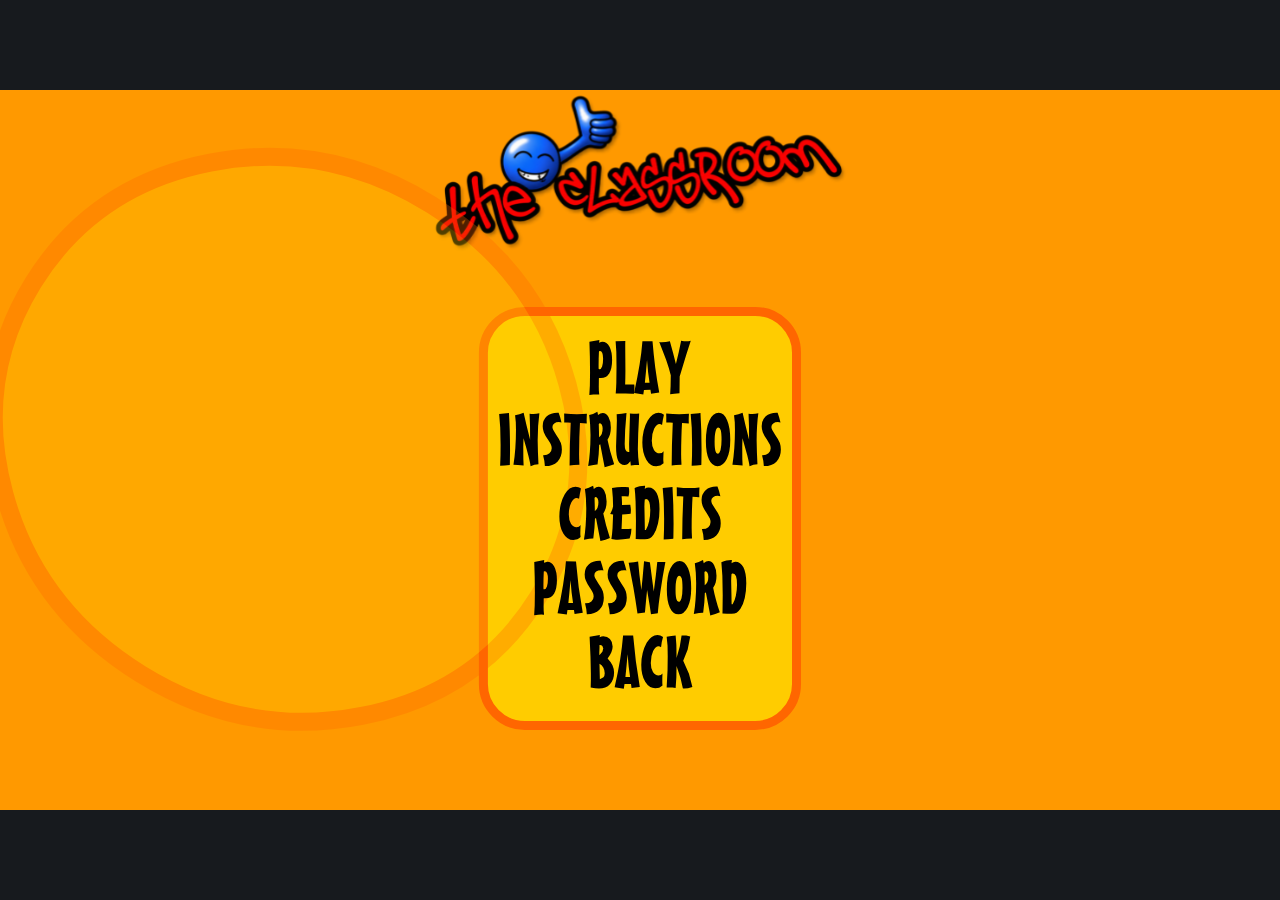
<file: index.html>
<!doctype html>
<html lang="en">
<head>
  <meta charset="utf-8">
  <meta name="viewport" content="width=device-width, initial-scale=1">
  <title>The Classroom</title>
  <link rel="stylesheet" href="style.css?v=continue-day">
  <link rel="stylesheet" href="widescreen.css?v=day10-door">
</head>
<body>
  <main class="classroom-layout">
    <div id="game-wrap">
      <svg id="stage" viewBox="0 0 300 400" role="application" aria-label="The Classroom game" tabindex="0">
        <defs>
          <filter id="detection-tint" color-interpolation-filters="sRGB">
            <feColorMatrix id="detection-color" type="matrix"/>
          </filter>
        </defs>
      </svg>
      <svg id="vertical-cheat-bar" viewBox="0 0 300 400" aria-hidden="true" hidden>
        <g transform="translate(318 243.45) scale(.60391235 .8790741)" opacity=".8">
          <path d="M2.5-153.4 8.45-153.55Q11-151.75 11-146.95V137.7Q11 142.35 8.45 144.9 5.95 147.45 2.5 146.35-.9 145.25-3.25 141.3-5.65 137.4-5.6 132.95V-137.9Q-5.6-142.45-3.3-146.9-.9-151.45 2.5-153.4Z" fill="#66cc00" fill-opacity=".302"/>
          <path id="vertical-cheat-fill" d="M2.5-144.2Q5.95-146.2 8.45-144.4 11-142.6 11-138V138Q11 142.55 8.45 145 5.95 147.45 2.5 146.4-.9 145.35-3.25 141.5-5.65 137.7-5.6 133.45V-129.2Q-5.6-133.6-3.3-137.95-.9-142.35 2.5-144.2Z" fill="#f00" transform="translate(0 142.35) scale(1 .029815674)"/>
        </g>
      </svg>
      <svg id="classroom-notifiers" viewBox="0 0 300 400" aria-hidden="true" hidden></svg>
      <svg id="note-pencil" viewBox="0 0 300 400" aria-hidden="true" hidden></svg>
      <section id="loading"><p>Loading the original classroom…</p></section>
      <span id="classic-resume-note" role="tooltip"></span>
      <section id="paused" hidden>Paused · click the game to resume</section>
      <section id="password-list" aria-labelledby="password-list-heading" hidden>
        <h2 id="password-list-heading">Passwords</h2>
        <ol></ol>
        <form>
          <input type="hidden" name="password">
          <button type="submit" aria-label="Submit password">Submit</button>
        </form>
      </section>
      <button id="pause-game" type="button" hidden>Pause</button>
      <button id="sound" type="button" aria-pressed="false">Sound: on</button>
      <button id="fullscreen" type="button" hidden>Fullscreen</button>
      <p class="game-status" id="status" aria-live="polite">Original game by Luksy.</p>
      <label class="game-status" id="detection-status" hidden>Detection
        <progress id="detection-meter" value="0"></progress>
      </label>
    </div>
  </main>
  <script type="module" src="src/main.js?v=day10-door"></script>
  <script type="module" src="src/widescreen.js?v=shared-fullscreen"></script>
</body>
</html>
</file>
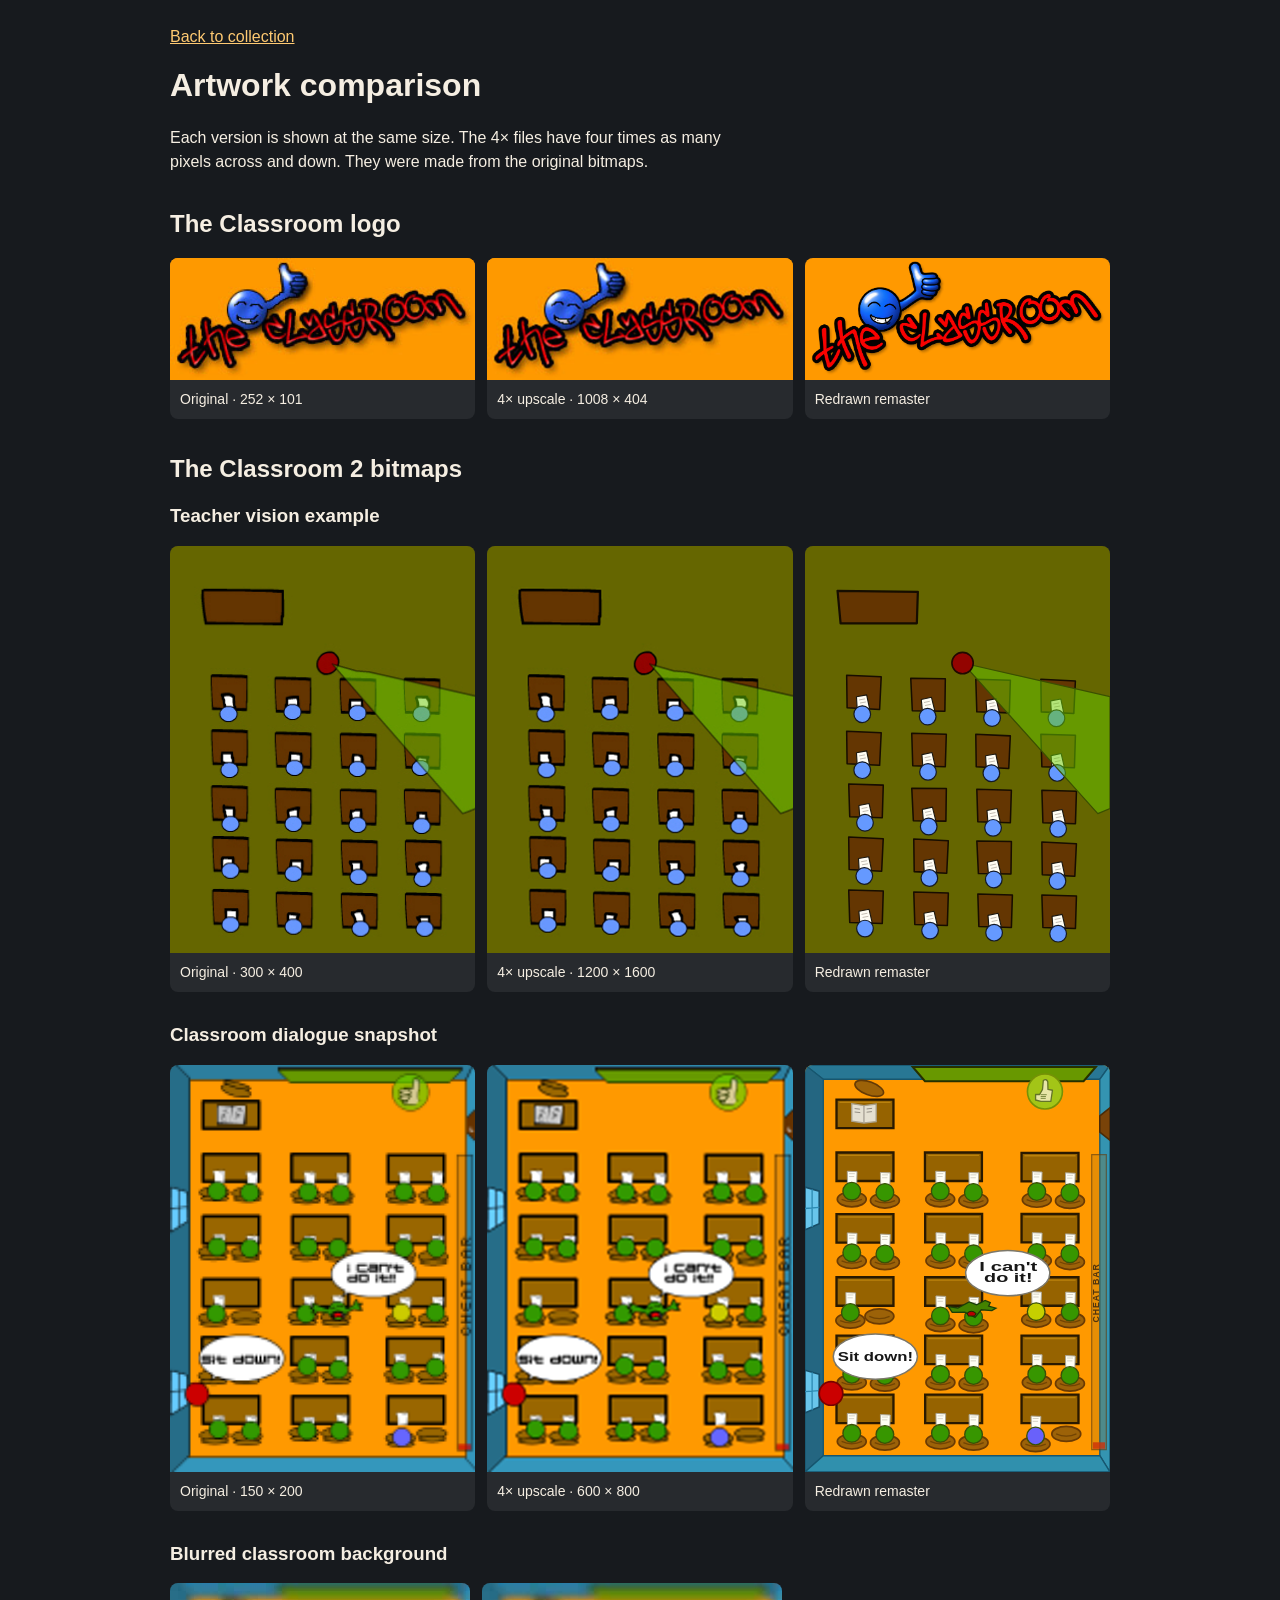
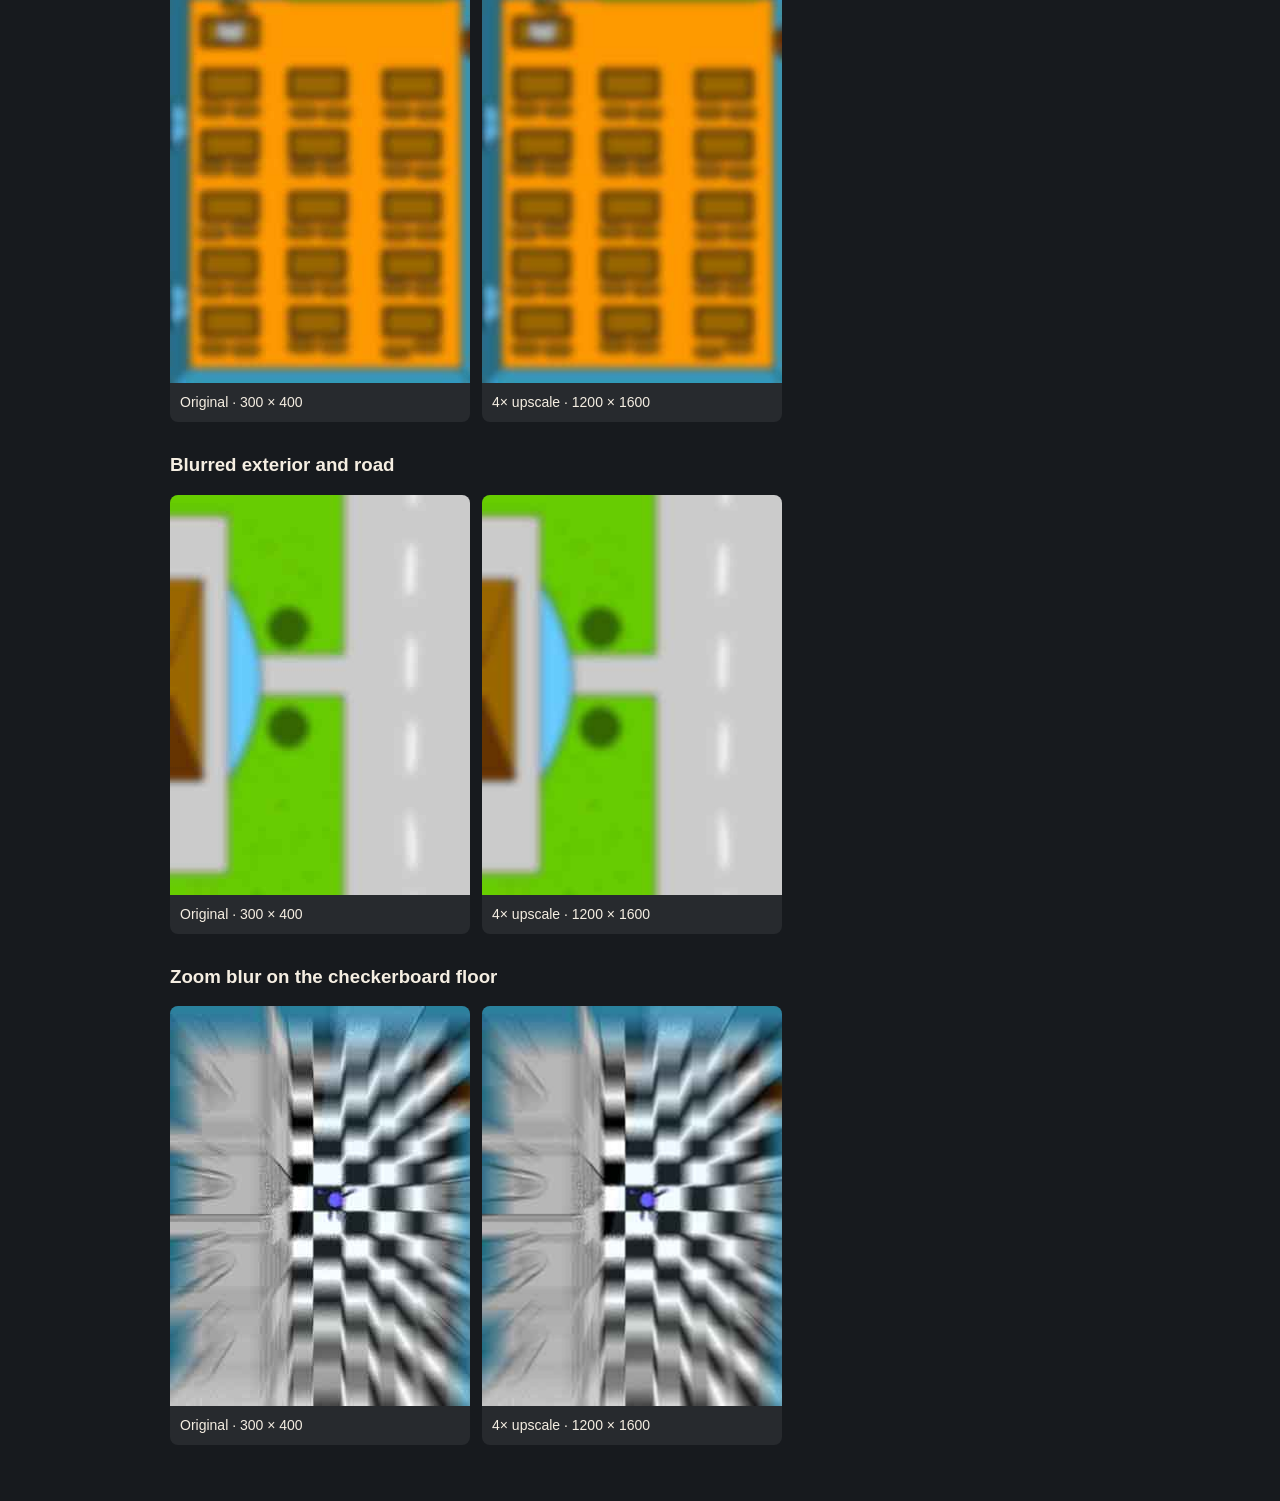
<file: artwork.html>
<!doctype html>
<html lang="en">
<head>
  <meta charset="utf-8">
  <meta name="viewport" content="width=device-width, initial-scale=1">
  <title>The Classroom artwork comparison</title>
  <link rel="stylesheet" href="artwork.css">
</head>
<body>
<main>
  <a href="collection.html">Back to collection</a>
  <h1>Artwork comparison</h1>
  <p>Each version is shown at the same size. The 4× files have four times as many pixels across and down. They were made from the original bitmaps.</p>
  <section>
    <h2>The Classroom logo</h2>
    <div class="art-pair art-logo">
      <figure><img src="assets/remaster/classic-original-1.png" alt=""><figcaption>Original · 252 × 101</figcaption></figure>
      <figure><img src="assets/remaster/classic-1.png" alt=""><figcaption>4× upscale · 1008 × 404</figcaption></figure>
      <figure><img src="assets/remaster/classroom-logo-redrawn.png" alt=""><figcaption>Redrawn remaster</figcaption></figure>
    </div>
  </section>
  <h2>The Classroom 2 bitmaps</h2>
  <section><h3 id="teacher-vision">Teacher vision example</h3><div class="art-pair art-vision"><figure><img src="assets/remaster/sequel-original-1.png" alt=""><figcaption>Original · 300 × 400</figcaption></figure><figure><img src="assets/remaster/sequel-1.png" alt=""><figcaption>4× upscale · 1200 × 1600</figcaption></figure><figure><img src="assets/remaster/teacher-vision-redrawn.svg" alt=""><figcaption>Redrawn remaster</figcaption></figure></div></section>
<section><h3 id="dialogue-snapshot">Classroom dialogue snapshot</h3><div class="art-pair art-vision"><figure><img src="assets/remaster/sequel-original-2.png" alt=""><figcaption>Original · 150 × 200</figcaption></figure><figure><img src="assets/remaster/sequel-2.png" alt=""><figcaption>4× upscale · 600 × 800</figcaption></figure><figure><img src="assets/remaster/dialogue-snapshot-redrawn.svg" alt="Top-down classroom scene with two speech bubbles"><figcaption>Redrawn remaster</figcaption></figure></div></section>
<section><h3>Blurred classroom background</h3><div class="art-pair"><figure><img src="assets/remaster/sequel-original-3.png" alt=""><figcaption>Original · 300 × 400</figcaption></figure><figure><img src="assets/remaster/sequel-3.png" alt=""><figcaption>4× upscale · 1200 × 1600</figcaption></figure></div></section>
<section><h3>Blurred exterior and road</h3><div class="art-pair"><figure><img src="assets/remaster/sequel-original-4.png" alt=""><figcaption>Original · 300 × 400</figcaption></figure><figure><img src="assets/remaster/sequel-4.png" alt=""><figcaption>4× upscale · 1200 × 1600</figcaption></figure></div></section>
<section><h3>Zoom blur on the checkerboard floor</h3><div class="art-pair"><figure><img src="assets/remaster/sequel-original-5.png" alt=""><figcaption>Original · 300 × 400</figcaption></figure><figure><img src="assets/remaster/sequel-5.png" alt=""><figcaption>4× upscale · 1200 × 1600</figcaption></figure></div></section>
</main>
</body>
</html>
</file>
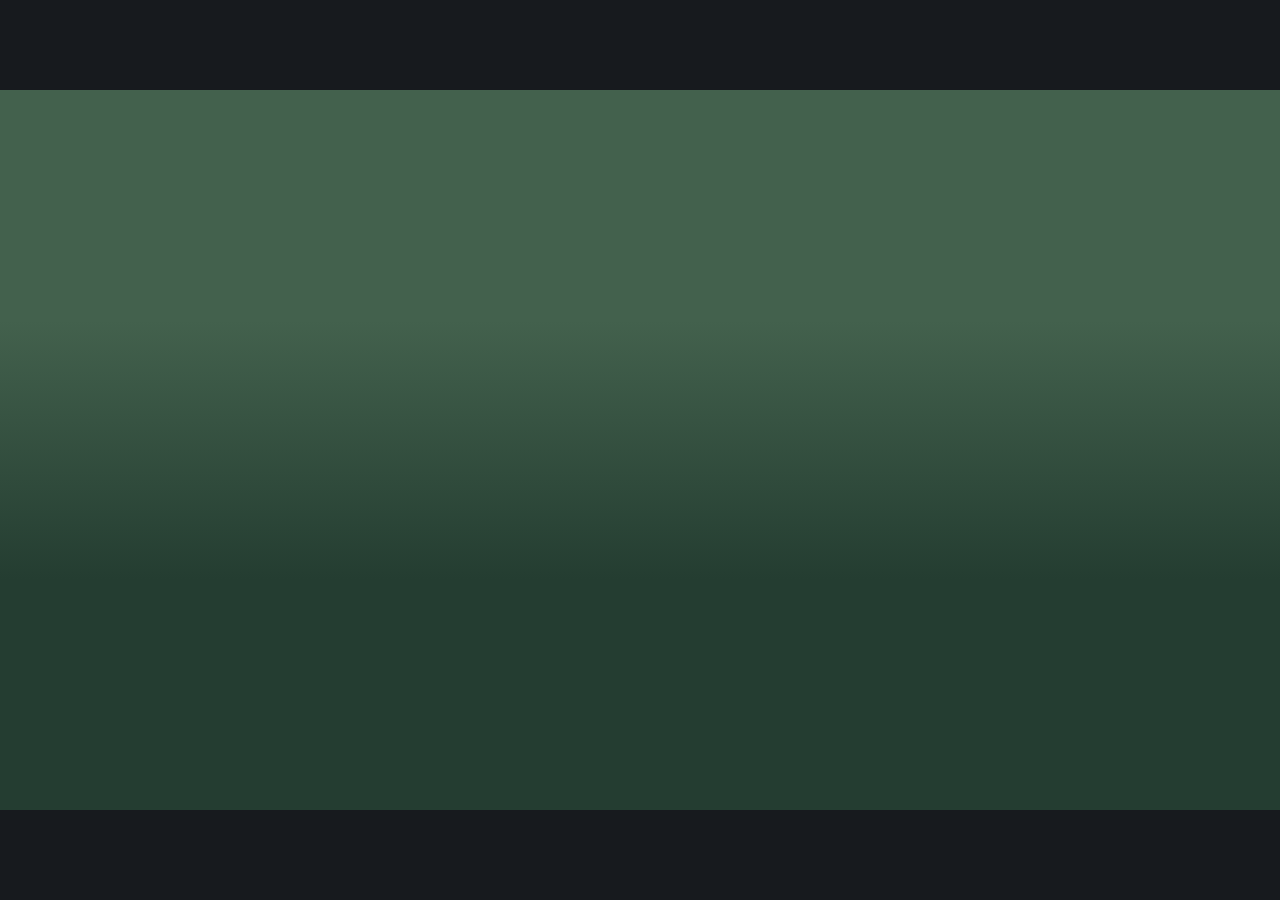
<file: classroom-2.html>
<!doctype html>
<html lang="en">
<head>
  <meta charset="utf-8">
  <meta name="viewport" content="width=device-width, initial-scale=1">
  <title>The Classroom 2</title>
  <link rel="stylesheet" href="style.css?v=password-select">
  <link rel="stylesheet" href="collection.css">
  <link rel="stylesheet" href="widescreen.css?v=controller-highlight">
  <link rel="stylesheet" href="sequel-title.css?v=sequel-fades">
  <script type="module" src="src/sequel.js?v=next-focus"></script>
</head>
<body class="sequel-page">
  <main class="classroom-layout">
    <div id="game-wrap">
      <svg id="stage" viewBox="0 0 300 400" role="application" aria-label="The Classroom 2 game" tabindex="0"></svg>
      <section id="sequel-title" class="sequel-title" aria-label="The Classroom 2 title menu" hidden>
        <svg class="sequel-title-logo" viewBox="0 0 280 106" role="img" aria-label="The Classroom 2">
          <image href="assets/classroom-2/logo-peace-sign.png" x="0" y="4" width="247" height="99"/>
          <path d="M235 44 Q249 26 262 28 Q275 30 272 41 Q270 52 247 67 L231 81 Q249 76 270 76"
                fill="none" stroke="#0d0807" stroke-width="16" stroke-linecap="round" stroke-linejoin="round"/>
          <path d="M235 44 Q249 26 262 28 Q275 30 272 41 Q270 52 247 67 L231 81 Q249 76 270 76"
                fill="none" stroke="#fa1210" stroke-width="5" stroke-linecap="round" stroke-linejoin="round"/>
        </svg>
        <div class="sequel-title-options">
          <button type="button" data-route="116" aria-label="Play"><svg aria-hidden="true"><use href="assets/classroom-2/title-labels.svg#play"/></svg></button>
          <button type="button" data-resume-menu aria-label="Continue" aria-describedby="resume-classroom" hidden><svg aria-hidden="true"><use href="assets/classroom-2/title-labels.svg#continue"/></svg><span id="resume-classroom" class="resume-act" role="tooltip"></span></button>
          <button type="button" data-route="120" aria-label="Instructions"><svg aria-hidden="true"><use href="assets/classroom-2/title-labels.svg#instructions"/></svg></button>
          <button type="button" data-route="124" aria-label="Special features"><svg aria-hidden="true"><use href="assets/classroom-2/title-labels.svg#features"/></svg></button>
          <button type="button" data-route="132" aria-label="Credits"><svg aria-hidden="true"><use href="assets/classroom-2/title-labels.svg#credits"/></svg></button>
          <button type="button" data-route="136" aria-label="Passwords"><svg aria-hidden="true"><use href="assets/classroom-2/title-labels.svg#password"/></svg></button>
          <button type="button" data-route="collection-back" aria-label="Back"><svg aria-hidden="true"><use href="assets/classroom-2/title-labels.svg#back"/></svg></button>
        </div>
      </section>
      <section id="password-list" aria-labelledby="sequel-password-heading" hidden>
        <h2 id="sequel-password-heading">Passwords</h2>
        <ol></ol>
        <form>
          <input type="hidden" name="password">
          <button type="submit">Submit</button>
        </form>
      </section>
      <button id="pause-game" type="button" hidden>Pause</button>
      <button id="fullscreen" type="button" hidden>Fullscreen</button>
      <p class="game-status" id="sequel-status" role="status">Loading The Classroom 2…</p>
    </div>
    <button id="send-melanie" type="button" aria-keyshortcuts="Space Enter" hidden>Send in Melanie <span><kbd>Space</kbd> / <kbd>Enter</kbd> / <kbd>Xbox A</kbd></span></button>
  </main>
  <script type="module" src="src/widescreen.js?v=shared-fullscreen"></script>
</body>
</html>
</file>
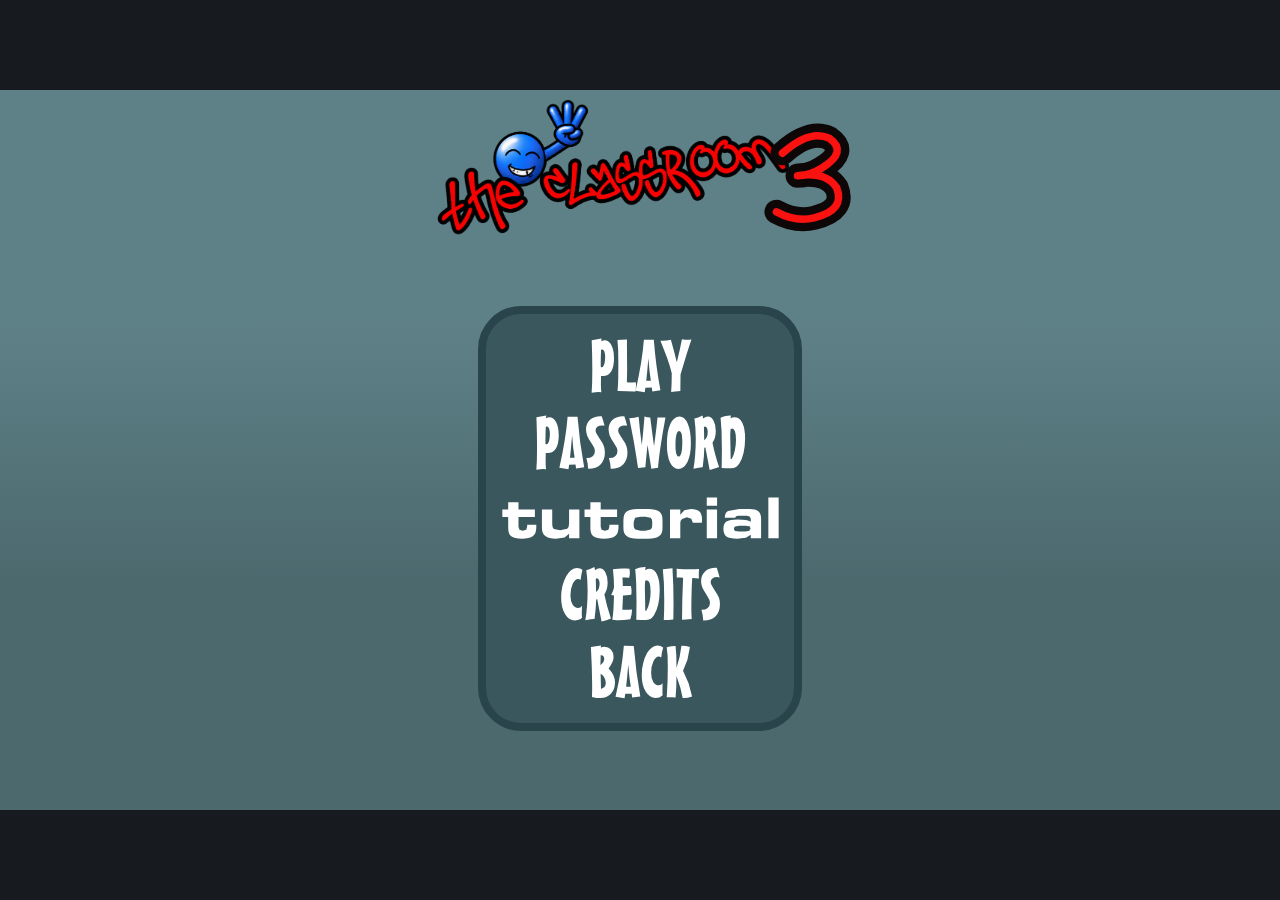
<file: classroom-3.html>
<!doctype html>
<html lang="en">
<head>
  <meta charset="utf-8">
  <meta name="viewport" content="width=device-width, initial-scale=1">
  <title>The Classroom 3</title>
  <link rel="stylesheet" href="style.css?v=password-select">
  <link rel="stylesheet" href="collection.css">
  <link rel="stylesheet" href="widescreen.css?v=controller-highlight">
  <link rel="stylesheet" href="sequel-title.css?v=unified-fades">
  <script type="module" src="src/classroom-3.js?v=unified-fades"></script>
</head>
<body class="classroom-three">
  <main class="classroom-layout">
    <div id="game-wrap">
      <svg id="stage" viewBox="0 0 300 400" role="application" aria-label="The Classroom 3 game" tabindex="0"></svg>
      <section id="third-title" class="sequel-title" aria-label="The Classroom 3 title menu" hidden>
        <svg class="sequel-title-logo" viewBox="0 0 280 106" role="img" aria-label="The Classroom 3">
          <image href="assets/classroom-3/logo-three-fingers.png" x="0" y="4" width="247" height="99"/>
          <path d="M235 42 Q253 26 266 32 Q279 41 261 52 Q253 57 245 57 Q264 54 271 65 Q277 80 256 85 Q244 88 231 81"
                fill="none" stroke="#0d0807" stroke-width="16" stroke-linecap="round" stroke-linejoin="round"/>
          <path d="M235 42 Q253 26 266 32 Q279 41 261 52 Q253 57 245 57 Q264 54 271 65 Q277 80 256 85 Q244 88 231 81"
                fill="none" stroke="#fa1210" stroke-width="5" stroke-linecap="round" stroke-linejoin="round"/>
        </svg>
        <div id="third-play-options" class="sequel-title-options" style="--menu-rows: 5">
          <button type="button" data-action="newGame_button" aria-label="New Game"><svg aria-hidden="true"><use href="assets/classroom-2/title-labels.svg#play"/></svg></button>
          <button type="button" data-resume-menu aria-label="Continue" aria-describedby="resume-act-2" hidden><svg aria-hidden="true"><use href="assets/classroom-2/title-labels.svg#continue"/></svg><span id="resume-act-2" class="resume-act" role="tooltip"></span></button>
          <button type="button" data-action="password_button" aria-label="Passwords"><svg aria-hidden="true"><use href="assets/classroom-2/title-labels.svg#password"/></svg></button>
          <button type="button" data-action="tutorial_button" aria-label="Tutorial"><svg aria-hidden="true"><use href="assets/classroom-2/title-labels.svg#tutorial"/></svg></button>
          <button type="button" data-action="creditsButton" aria-label="Credits"><svg aria-hidden="true"><use href="assets/classroom-2/title-labels.svg#credits"/></svg></button>
          <button type="button" data-action="collectionBack" aria-label="Back"><svg aria-hidden="true"><use href="assets/classroom-2/title-labels.svg#back"/></svg></button>
        </div>
      </section>
      <section id="password-list" aria-labelledby="password-heading" hidden>
        <h2 id="password-heading">Passwords</h2>
        <ol></ol>
        <form>
          <input type="hidden" name="password">
          <button type="submit">Go</button>
        </form>
        <button type="button" id="close-passwords">Back</button>
      </section>
      <button id="pause-game" type="button" hidden>Pause</button>
      <button id="fullscreen" type="button" hidden>Fullscreen</button>
      <p class="game-status" id="third-status" role="status">Loading The Classroom 3…</p>
    </div>
  </main>
  <script type="module" src="src/widescreen.js?v=shared-fullscreen"></script>
</body>
</html>
</file>
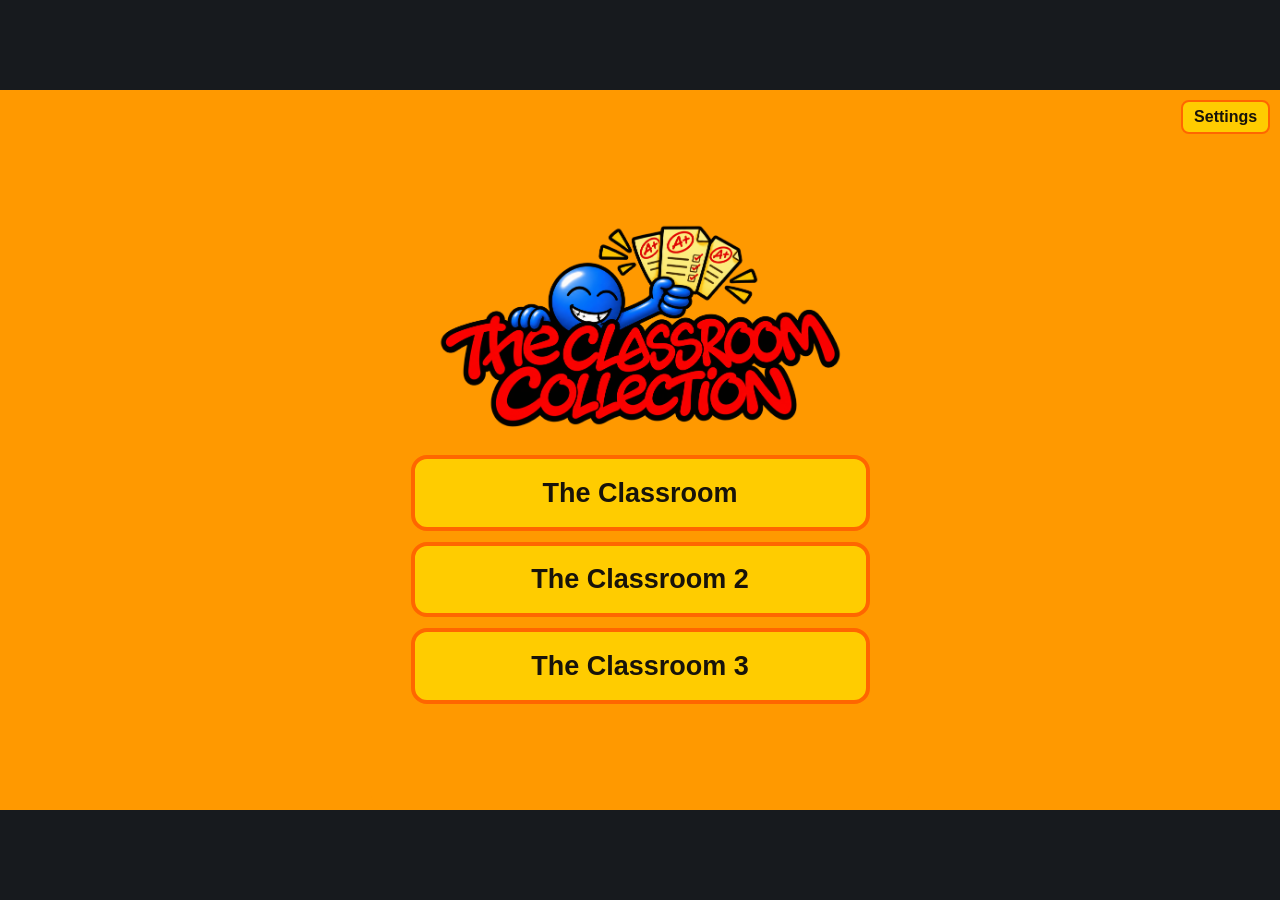
<file: collection.html>
<!doctype html>
<html lang="en">
<head>
  <meta charset="utf-8">
  <meta name="viewport" content="width=device-width, initial-scale=1">
  <title>The Classroom Collection</title>
  <link rel="stylesheet" href="collection.css">
  <link rel="stylesheet" href="widescreen.css?v=controller-highlight">
</head>
<body class="collection-page">
  <main class="collection-frame">
    <div class="collection">
      <h1><img class="collection-logo" src="assets/remaster/classroom-collection-logo.png" alt="The Classroom Collection"></h1>
      <nav class="game-list" aria-label="Choose a game">
        <a href="index.html?v=day10-door">The Classroom</a>
        <a href="classroom-2.html?v=next-focus">The Classroom 2</a>
        <a href="classroom-3.html?v=unified-fades">The Classroom 3</a>
      </nav>
    </div>
    <button type="button" class="collection-settings-trigger" aria-haspopup="dialog">Settings</button>
    <dialog class="collection-settings" aria-labelledby="collection-settings-heading">
      <h2 id="collection-settings-heading">Settings</h2>
      <button type="button" data-setting="fullscreen" autofocus>Fullscreen</button>
      <button type="button" data-setting="sound" aria-pressed="false">Sound off</button>
      <button type="button" data-setting="exit">Exit game</button>
      <p role="status" hidden></p>
    </dialog>
    <section class="collection-exit" hidden>
      <p>You can close this tab.</p>
      <button type="button">Return to collection</button>
    </section>
  </main>
  <script type="module" src="src/collection-shell.js?v=shared-fullscreen"></script>
</body>
</html>
</file>
<file: style.css>
:root{font-family:Arial,Helvetica,sans-serif;color:#f5eee2;background:#171a1e;color-scheme:dark}*{box-sizing:border-box}body{margin:0;text-align:center}header{display:flex;align-items:center;justify-content:space-between;max-width:760px;margin:auto;padding:16px 20px}h1{margin:0;font-size:19px;font-weight:600}h1 span{font-size:12px;font-weight:400;color:#afb5bd;margin-left:10px}header p{color:#cbb68c;font-size:12px;margin:0}main{display:flex;flex-direction:column;align-items:center}#game-wrap{position:relative;width:min(540px,90vw,calc((100dvh - 230px)*.75));min-width:240px;aspect-ratio:3/4;box-shadow:0 12px 45px #0008;background:#f90;overflow:hidden}#stage{display:block;width:100%;height:100%;outline:none;touch-action:none;user-select:none}#stage use{pointer-events:none}.source-button{cursor:pointer;outline:none}.source-button:focus-visible{filter:brightness(1.4)}#loading,#boundary,#paused{position:absolute;inset:0;display:flex;flex-direction:column;justify-content:center;align-items:center;padding:28px;background:#171a1ef5;line-height:1.6}#boundary h2{font-size:22px;color:#ffbc44}#boundary button{margin:6px}#paused{background:#171a1ebb;pointer-events:none;font-size:16px}[hidden]{display:none!important}#status{margin:14px 12px 8px;color:#e3c99f;font-size:12px;min-height:15px}.utilities{display:flex;gap:12px}button{font:inherit;font-size:12px;border:1px solid #59616a;border-radius:4px;background:#282e35;padding:7px 15px;color:#fff;cursor:pointer}button:hover{background:#3b444e}.controls{font-size:12px;color:#adb3bc;line-height:1.6;margin:10px 12px}footer{font-size:11px;color:#878e98;padding:0 12px 15px}@media(max-width:500px){header{padding:12px}header h1 span{display:block;margin:3px 0 0}#game-wrap{width:min(94vw,calc((100dvh - 220px)*.75))}}

#password-list {
  position: absolute;
  inset: 27% 8% 11%;
  display: flex;
  flex-direction: column;
  justify-content: space-evenly;
  gap: 2cqw;
  padding: 3cqw;
  background: #fc0;
  border: 1.5cqw solid #f60;
  border-radius: 9cqw;
  color: #111;
}
#game-wrap { container-type: inline-size; }
#password-list h2 {
  margin: 0;
  font: 900 8cqw/1 "Arial Black", Arial, sans-serif;
  text-transform: uppercase;
}
#password-list ol {
  display: grid;
  grid-template-columns: repeat(2, minmax(0, 1fr));
  gap: 2cqw 3cqw;
  margin: 0;
  padding: 0;
  list-style: none;
}
#password-list li {
  display: flex;
  justify-content: space-between;
  gap: 1cqw;
  font: 700 4.3cqw/1.2 Arial, sans-serif;
}
#password-list .password-choice {
  display: flex;
  justify-content: space-between;
  align-items: center;
  gap: 1cqw;
  width: 100%;
  padding: .4cqw;
  font: inherit;
  color: inherit;
  background: transparent;
}
#password-list .password-choice:is(:hover, :focus-visible, [aria-pressed=true]) {
  background: var(--title-hover, #ffe275);
}
#password-list .password-choice:focus-visible {
  outline: 2px solid var(--title-focus, #512700);
  outline-offset: -2px;
}
#password-list code { font-size: inherit; }
#password-list form { display: flex; justify-content: center; gap: 2cqw; }
#password-list button {
  font: 700 4.6cqw/1.2 Arial, sans-serif;
  padding: 1.8cqw;
  border: 0;
  border-radius: 1.5cqw;
}
#password-list button { background: #f60; color: #111; }
#password-list button:hover { background: #ff8533; }
.collection-link { align-self: center; color: #ffcf86; font-size: 12px; }

.pause-menu {
  width: min(18rem, 85vw);
  padding: 1.25rem;
  border: 4px solid #f60;
  border-radius: 1.5rem;
  background: #fc0;
  color: #191200;
}
.pause-menu::backdrop { background: #101010a8; }
.pause-menu h2 {
  margin: 0 0 .75rem;
  font: 900 1.65rem/1.1 Arial, sans-serif;
  text-transform: uppercase;
}
.pause-menu button {
  display: block;
  width: 100%;
  padding: .55rem;
  border: 0;
  background: transparent;
  color: inherit;
  font-size: 1rem;
  font-weight: 800;
  text-transform: uppercase;
}
.pause-menu button:hover,
.pause-menu button:focus-visible {
  background: #f90;
  outline: 2px solid #191200;
  outline-offset: -2px;
}

#classic-resume-note {
  display: none;
  position: absolute;
  z-index: 1;
  top: 45.5%;
  left: 67%;
  transform: translateY(-50%);
  padding: 1.4cqw 2cqw;
  border: .5cqw solid #171717;
  border-radius: 3cqw;
  background: #fff0b3;
  color: #171717;
  font: italic 800 2.5cqw/1.1 Arial, sans-serif;
  text-transform: uppercase;
  white-space: nowrap;
  pointer-events: none;
}

body[data-screen="title"] #game-wrap:has([data-symbol="menu-continue"]:is(:hover, :focus)) #classic-resume-note {
  display: block;
}

@media (hover: none) {
  body[data-screen="title"] #classic-resume-note:not(:empty) { display: block; }
}

#classic-resume-note::before {
  content: "";
  position: absolute;
  top: 50%;
  left: -.85cqw;
  width: 1.3cqw;
  height: 1.3cqw;
  transform: translateY(-50%) rotate(45deg);
  border-left: .5cqw solid #171717;
  border-bottom: .5cqw solid #171717;
  background: #fff0b3;
}
</file>
<file: widescreen.css>
body:has(> :is(.classroom-layout, .collection-frame)) {
  display: grid;
  min-height: 100dvh;
  place-items: center;
  margin: 0;
}

:is(.classroom-layout, .collection-frame) {
  --frame-width: min(100vw, calc(100dvh * 16 / 9));
  --frame-height: calc(var(--frame-width) * 9 / 16);
  --game-width: calc(var(--frame-height) * 3 / 4);
  width: var(--frame-width);
  height: var(--frame-height);
  overflow: clip;
}

.classroom-layout {
  display: grid;
  grid-template-columns: minmax(0, 1fr);
  align-content: start;
  justify-items: center;
  background: linear-gradient(var(--title-top, #f90) 32%, var(--title-bottom, #f90) 68%);
}

.classroom-layout #game-wrap {
  width: var(--game-width);
  min-width: 0;
  box-shadow: none;
}

.classroom-layout #pause-game {
  position: absolute;
  z-index: 1;
  right: .6rem;
  top: .6rem;
  padding: .35em .6em;
  font-size: clamp(11px, calc(var(--game-width) * .025), 16px);
}

.game-status {
  position: absolute;
  width: 1px;
  height: 1px;
  overflow: hidden;
  clip-path: inset(50%);
  white-space: nowrap;
}

#game-wrap:has(#password-list:not([hidden])) p.game-status:not(:empty) {
  inset: auto 5% 2%;
  width: auto;
  height: auto;
  clip-path: none;
  white-space: normal;
  margin: 0;
  color: #fff;
  font-size: clamp(11px, 3cqw, 16px);
  text-shadow: 0 1px 3px #000;
}

:is(#vertical-cheat-bar, #classroom-notifiers) {
  position: absolute;
  inset: 0;
  width: 100%;
  height: 100%;
  pointer-events: none;
}


/* The original classroom artwork leaves its floor transparent. */
body:is([data-screen="play"], [data-screen="intro"]) .classroom-layout,
.sequel-page .classroom-layout:has(#stage.sequel-classroom) {
  background: linear-gradient(to right, #266d88 50%, #3497bc 50%);
}
body:is([data-screen="play"], [data-screen="intro"]) #stage {
  background: linear-gradient(#197393, #145876);
}

body:is([data-screen="title"], [data-screen="instructions"], [data-screen="password"]) .classroom-layout { overflow: clip; }
body:is([data-screen="title"], [data-screen="instructions"], [data-screen="password"]) .classroom-layout :is(#game-wrap, #stage) { overflow: visible; }

.classroom-layout #game-wrap:has(:is(#vertical-cheat-bar, #classroom-notifiers):not([hidden])),
:is(#vertical-cheat-bar, #classroom-notifiers) {
  overflow: visible;
}

/* The note artwork uses 1-unit rules spaced about 15.9 units apart on a 300-unit sheet. */
body[data-screen="day"] .classroom-layout {
  --rule-spacing: calc(var(--game-width) * 15.9 / 300);
  --rule-weight: calc(var(--game-width) / 300);
  --first-rule: calc(var(--game-width) * 11.45 / 300);
  background: repeating-linear-gradient(
    to bottom,
    #33ffff 0 var(--rule-weight),
    #fff var(--rule-weight) var(--rule-spacing)
  ) 0 var(--first-rule) / 100% var(--rule-spacing) repeat-y;
}

body[data-screen="day"] .classroom-layout { overflow: clip; }
body[data-screen="day"] .classroom-layout #game-wrap { overflow: visible; }

#note-pencil {
  position: absolute;
  inset: 0;
  width: 100%;
  height: 100%;
  overflow: visible;
  pointer-events: none;
}

.classroom-layout {
  position: relative;
}

.scene-edges {
  --left-edge: calc(50% - var(--game-width) / 2);
  --right-edge: calc(50% + var(--game-width) / 2);
  position: absolute;
  inset: 0 0 auto;
  width: 100%;
  height: calc(var(--game-width) * 4 / 3);
  pointer-events: none;
  clip-path: polygon(evenodd,
    0 0, 100% 0, 100% 100%, 0 100%, 0 0,
    var(--left-edge) 0, var(--left-edge) 100%, var(--right-edge) 100%,
    var(--right-edge) 0, var(--left-edge) 0);
}

.scene-edges > svg {
  x: var(--left-edge);
  width: var(--game-width);
  height: 100%;
  overflow: visible;
}

.classroom-layout:has(#stage.hall-impact) .scene-edges {
  filter: grayscale(1);
}


/* Interpolate visual transforms between source frames without changing game clocks. */
.classroom-layout { --motion-frame: calc(1000ms / 30); }
.classroom-three .classroom-layout { --motion-frame: calc(1000ms / 35); }

@media (prefers-reduced-motion: no-preference) {
  .classroom-layout [data-interpolate-motion] {
    transition: transform var(--motion-frame) linear;
  }
}


.frame-counter {
  position: absolute;
  z-index: 3;
  top: .6rem;
  left: .6rem;
  padding: .45rem .65rem;
  border-radius: .3rem;
  background: #12181eee;
  color: #f4f8fc;
  font: 600 clamp(10px, calc(var(--game-width) * .016), 13px)/1.45 ui-monospace, monospace;
  white-space: pre;
  text-align: left;
  pointer-events: none;
}

/* Controller focus uses a filled highlight instead of the keyboard focus ring. */
[data-gamepad-navigation] :is(button, a[href], [role="button"]):focus {
  outline: none !important;
}

[data-gamepad-navigation] :is(button, a[href]):focus {
  background: var(--title-action, #fff0ac);
  color: #211707;
}

[data-gamepad-navigation] #password-list .password-choice:focus,
[data-gamepad-navigation] #password-list button[type="submit"]:focus {
  background: var(--title-action, #fff0ac);
  color: #211707;
}

[data-gamepad-navigation] svg [role="button"]:focus {
  filter: drop-shadow(0 0 1px #ffdd79) drop-shadow(0 0 2px #ffdd79);
}

body[data-screen="title"] [data-gamepad-navigation] svg [role="button"]:focus {
  filter: brightness(0) saturate(100%) invert(24%) sepia(94%) saturate(1800%) hue-rotate(357deg);
}
</file>
<file: artwork.css>
:root { color-scheme: dark; font-family: Arial, sans-serif; background: #171a1e; color: #f5eee2; }
body { margin: 0; }
main { width: min(940px, 92vw); margin: 28px auto 56px; }
a { color: #ffca72; }
p { max-width: 65ch; line-height: 1.5; }
h2 { margin-top: 36px; }
section { margin-block: 22px 32px; }
.art-pair { display: grid; grid-template-columns: repeat(2, minmax(0, 300px)); gap: 12px; }
.art-logo, .art-vision { grid-template-columns: repeat(3, minmax(0, 1fr)); }
figure { margin: 0; overflow: hidden; border-radius: 8px; background: #272a2e; }
img { width: 100%; display: block; }
.art-logo img { background: #f90; aspect-ratio: 252 / 101; object-fit: contain; }
figcaption { padding: 10px; font-size: 14px; line-height: 1.35; }
@media (max-width: 540px) { .art-logo, .art-vision { grid-template-columns: minmax(0, 300px); } }
</file>
<file: collection.css>
:root {
  font-family: Arial, sans-serif;
  background: #171a1e;
  color: #18130a;
}
body { margin: 0; }
.collection-frame { background: #f90; }
.collection {
  box-sizing: border-box;
  width: var(--game-width);
  aspect-ratio: 3 / 4;
  container-type: inline-size;
  display: grid;
  align-content: center;
  margin: 0 auto;
  padding: 0;
  background: #f90;
  border-radius: 20px;
  text-align: center;
}
.collection h1 { margin: 0; font-size: 6cqw; }
.collection-logo { display: block; width: 76%; margin: 5cqw auto; }
.game-list {
  display: grid;
  gap: 2cqw;
  width: 85%;
  margin-inline: auto;
}
.game-list a {
  display: block;
  padding: 3.4cqw;
  border: 4px solid #f60;
  border-radius: 16px;
  background: #fc0;
  color: #18130a;
  font-weight: 900;
  font-size: 5cqw;
  text-decoration: none;
}
.game-list a:hover, .game-list a:focus-visible { background: #ffe16d; }
.game-list small { display: block; margin-top: 4px; font-size: 13px; font-weight: 500; }
.player-page {
  color: #f5eee2;
  text-align: center;
  padding: 12px;
}
.player-page h1 { font-size: 20px; margin: 12px 0; }
.player-page a { color: #ffcf86; }
.sequel-page #password-list ol { column-gap: 1.5cqw; }
.sequel-page #password-list li { font-size: 3.2cqw; }

.classroom-three #game-wrap { background: #171717; }
.classroom-three #stage [data-name="moreGames"],
.classroom-three #stage [data-name="getHelp"] { display: none; }
.classroom-three #stage [data-name="mcTeacherHitPoint"],
.classroom-three #stage [data-name="place"],
.classroom-three #stage [data-name="hitPoint"],
.classroom-three #stage [data-name="triggerMan"],
.classroom-three #stage [data-name="trigger1"],
.classroom-three #stage [data-name="trigger2"],
.classroom-three #stage [data-name="trigger3"],
.classroom-three #stage [data-name="hall"],
.classroom-three #stage [data-name="shadows"] { visibility: hidden; }
.classroom-three #password-list li { font-size: 3.3cqw; }
#third-status { min-height: 1em; font-size: 13px; }

.classroom-three #stage [data-name="minicam"] use[href="#asset361"] { visibility: hidden; }

.classroom-three #stage :is([data-symbol="162"], [data-symbol="171"], [data-name="continueButton"]) {
  display: none;
}
.classroom-three #stage[data-frame="71"] .source-button { visibility: hidden; }

.classroom-three #stage.hall-impact {
  filter: grayscale(1);
}
/* The source flicker lightens only the old portrait playfield. */
.classroom-three #stage [data-symbol="260"] { display: none; }

/* The hallway backdrop includes neutral fills inside shared gradients. */
.classroom-three #stage:is([data-frame="49"], [data-frame="62"], [data-frame="71"]) [data-symbol="196"],
.classroom-three .classroom-layout:has(#stage:is([data-frame="49"], [data-frame="62"], [data-frame="71"])) .classroom-three-room-edge use {
  filter: sepia(.38) hue-rotate(135deg) saturate(1.65);
}

.collection-frame { position: relative; }
.collection-frame [hidden] { display: none; }

.collection-settings-trigger {
  position: absolute;
  inset: .6rem .6rem auto auto;
}

.collection-frame button {
  border: 2px solid #f60;
  border-radius: .5rem;
  padding: .4rem .7rem;
  background: #fc0;
  color: #18130a;
  font: 700 1rem Arial, sans-serif;
  cursor: pointer;
}

.collection-frame button:hover,
.collection-frame button:focus-visible { background: #ffe16d; }

.collection-settings {
  width: min(12rem, 76vw);
  padding: 1rem;
  border: 3px solid #f60;
  border-radius: .8rem;
  background: #f90;
  color: #18130a;
  text-align: center;
}

.collection-settings::backdrop { background: #171a1eaa; }
.collection-settings h2 { margin: 0 0 .7rem; font-size: 1.2rem; }
.collection-settings button { display: block; width: 100%; margin-block: .35rem; }
.collection-settings p { margin: .65rem 0 0; font-size: .85rem; }
.collection-exit { position: absolute; inset: 0; display: grid; place-content: center; text-align: center; }
</file>
<file: sequel-title.css>
.sequel-title {
  position: absolute;
  inset: 0;
  overflow: hidden;
  isolation: isolate;
  background: #f90;
}
.sequel-title::before {
  content: "";
  position: absolute;
  z-index: -1;
  inset: -43% 20% 64% -52%;
  border-radius: 50%;
  border: 3cqw solid #ff8d00;
  background: #ffae00;
}
.sequel-title-logo {
  position: absolute;
  top: 0;
  left: 11%;
  width: 78%;
}
.sequel-title-options {
  position: absolute;
  inset: 30% 20% 11%;
  display: grid;
  grid-template-rows: repeat(var(--menu-rows, 6), minmax(0, 1fr));
  padding: 2.5cqw;
  border: 1.6cqw solid #f60;
  border-radius: 8cqw;
  background: #fc0;
}
.sequel-title-options button {
  display: grid;
  place-items: center;
  min-height: 0;
  padding: 0;
  border: 0;
  border-radius: 1cqw;
  background: transparent;
}
.sequel-title-options svg { width: 100%; height: 84%; filter: brightness(0); }
.sequel-title-options button:hover svg,
.sequel-title-options button:focus-visible svg {
  filter: brightness(0) saturate(100%) invert(39%) sepia(93%) saturate(2747%) hue-rotate(356deg);
}
.sequel-title-options button:focus-visible { outline: 2px solid #512700; outline-offset: -2px; }
.sequel-title-options [data-route="124"] svg { height: 70%; }

.classroom-three .sequel-title-options [data-action="tutorial_button"] svg { height: 63%; }
.classroom-three .sequel-title-options svg { max-height: 10.5cqw; }


.sequel-title-options:has([data-resume-menu]:not([hidden])) { grid-template-rows: repeat(7, minmax(0, 1fr)); }
#third-play-options:has([data-resume-menu]:not([hidden])) { grid-template-rows: repeat(6, minmax(0, 1fr)); }

.classroom-three {
  --title-top: #5e8187;
  --title-bottom: #4c696e;
  --title-panel: #3a575e;
  --title-panel-border: #29444a;
  --title-hover: #4a686f;
  --title-focus: #c8e5e7;
  --title-input: #f0f7f8;
  --title-action: #b3d6da;
  --title-action-hover: #d0e8eb;
}
.sequel-page {
  --title-top: #43614d;
  --title-bottom: #243d31;
  --title-orb: #54735a;
  --title-orb-border: #4a6850;
  --title-panel: #263e33;
  --title-panel-border: #172c23;
  --title-hover: #3d5947;
  --title-focus: #d8e9c4;
  --title-input: #f1f6e9;
  --title-action: #bdd6a8;
  --title-action-hover: #d8e9c4;
}

.sequel-page #game-wrap,
.classroom-three #game-wrap:has(#stage:not([data-frame])) {
  background: transparent;
}

:is(.sequel-page, .classroom-three) .sequel-title {
  background: linear-gradient(var(--title-top) 32%, var(--title-bottom) 68%);
}
.sequel-page .sequel-title::before {
  background: var(--title-orb);
  border-color: var(--title-orb-border);
}
:is(.sequel-page, .classroom-three) :is(.sequel-title-options, #password-list) {
  background: var(--title-panel);
  border-color: var(--title-panel-border);
  color: #fff;
}
:is(.sequel-page, .classroom-three) .sequel-title-options svg,
:is(.sequel-page, .classroom-three) .sequel-title-options button:is(:hover, :focus-visible) svg {
  filter: brightness(0) invert(1);
}
:is(.sequel-page, .classroom-three) .sequel-title-options button:is(:hover, :focus-visible) {
  background: var(--title-hover);
}
:is(.sequel-page, .classroom-three) .sequel-title-options button:focus-visible { outline-color: var(--title-focus); }
:is(.sequel-page, .classroom-three) #password-list button:not(.password-choice) { background: var(--title-action); }
:is(.sequel-page, .classroom-three) #password-list button:not(.password-choice):hover { background: var(--title-action-hover); }

:is(.sequel-page, .classroom-three) [data-resume-menu] { position: relative; }
:is(.sequel-page, .classroom-three) .resume-act {
  position: absolute;
  z-index: 1;
  top: 50%;
  left: 84%;
  transform: translateY(-50%);
  padding: 1.4cqw 2cqw;
  border: .5cqw solid #171717;
  border-radius: 3cqw;
  background: #fff0b3;
  color: #171717;
  font: italic 800 2.5cqw/1.1 Arial, sans-serif;
  text-transform: uppercase;
  white-space: nowrap;
  opacity: 0;
  pointer-events: none;
}
:is(.sequel-page, .classroom-three) .resume-act::before {
  content: "";
  position: absolute;
  top: 50%;
  left: -.85cqw;
  width: 1.3cqw;
  height: 1.3cqw;
  transform: translateY(-50%) rotate(45deg);
  border-left: .5cqw solid #171717;
  border-bottom: .5cqw solid #171717;
  background: #fff0b3;
}
:is(.sequel-page, .classroom-three) [data-resume-menu]:is(:hover, :focus-visible) .resume-act { opacity: 1; }



/* Let the menu's circle extend past the portrait playfield on widescreen displays. */
.classroom-layout:has(.sequel-title:not([hidden])) {
  position: relative;
  overflow: clip;
}
.sequel-page .classroom-layout:has(.sequel-title:not([hidden]))::before {
  content: "";
  position: absolute;
  top: calc(-.573333 * var(--game-width));
  left: calc(50% - 1.02 * var(--game-width));
  width: calc(1.32 * var(--game-width));
  height: calc(1.053333 * var(--game-width));
  border: calc(.03 * var(--game-width)) solid var(--title-orb-border);
  border-radius: 50%;
  background: var(--title-orb);
  pointer-events: none;
}
.classroom-layout:has(.sequel-title:not([hidden])) #game-wrap,
.classroom-layout .sequel-title:not([hidden]) {
  background: transparent;
}
.classroom-layout .sequel-title:not([hidden])::before { content: none; }

.classroom-three #game-wrap:has(#stage :is([data-symbol="1"], [data-symbol="455"])) {
  background: transparent;
}

:is(.sequel-page, .classroom-three) .pause-menu {
  background: var(--title-panel);
  border-color: var(--title-panel-border);
  color: #fff;
}
:is(.sequel-page, .classroom-three) .pause-menu button:is(:hover, :focus-visible) {
  background: var(--title-hover);
  outline-color: var(--title-focus);
}


.classroom-three .classroom-layout {
  position: relative;
}
.classroom-side-fades {
  --left-edge: calc(50% - var(--game-width) / 2);
  --right-edge: calc(50% + var(--game-width) / 2);
  position: absolute;
  inset: 0 0 auto;
  width: 100%;
  height: 100%;
  pointer-events: none;
  --playfield-bottom: calc(var(--game-width) * 4 / 3);
  clip-path: polygon(evenodd,
    0 0, 100% 0, 100% 100%, 0 100%, 0 0,
    var(--left-edge) 0, var(--left-edge) var(--playfield-bottom),
    var(--right-edge) var(--playfield-bottom), var(--right-edge) 0, var(--left-edge) 0);
}

.classroom-three-room-edge {
  display: none;
  position: absolute;
  top: 0;
  left: calc((100% - var(--game-width)) / 2);
  width: var(--game-width);
  height: calc(var(--game-width) * 4 / 3);
  overflow: visible;
  pointer-events: none;
}
.classroom-three .classroom-layout:has(#stage #classroom-three-room-edge-art) {
  background: #333;
}
.classroom-three .classroom-layout:has(#stage #classroom-three-room-edge-art) .classroom-three-room-edge {
  display: block;
}
.classroom-three .classroom-layout:has(#stage.hall-impact) .classroom-three-room-edge {
  filter: grayscale(1);
}
.room-edge-left {
  clip-path: inset(0 calc(100% - 1px) 0 -100vw);
}
.room-edge-right {
  clip-path: inset(0 -100vw 0 calc(100% - 1px));
}
.room-edge-wall {
  left: 0;
  width: calc((100% - var(--game-width)) / 2);
  overflow: hidden;
  clip-path: none;
}

.room-edge-right.room-edge-wall { left: auto; right: 0; }

#send-melanie {
  position: absolute;
  left: .6rem;
  bottom: 3%;
  max-width: calc((var(--frame-width) - var(--game-width)) / 2 - 1.2rem);
  padding: .5em .8em;
  border-color: #172c23;
  background: var(--title-panel);
  font-size: clamp(12px, calc(var(--game-width) * .032), 18px);

}

#send-melanie:is(:hover, :focus-visible) {
  background: var(--title-hover);
}

#send-melanie kbd {
  padding: .1em .3em;
  border: 1px solid currentColor;
  border-radius: .2em;
  font-size: .8em;
}

.sequel-page .classroom-layout:has(#stage.sequel-flashback) {
  /* Align the road and curb with the outdoor artwork's 300-unit viewBox. */
  --road-start: calc(50% + var(--game-width) * 23.25 / 300);
  --curb: calc(50% + var(--game-width) * 156.9 / 300);
  background: linear-gradient(90deg,
    #76a44b var(--road-start),
    #858d90 var(--road-start) var(--curb),
    #c3c6bc var(--curb) calc(var(--curb) + var(--game-width) * .055),
    #76a44b calc(var(--curb) + var(--game-width) * .055));
}

.sequel-page .classroom-layout:has(#stage.sequel-flashback-blackout) {
  background: #000;
}

/* The original bitmap already contains the cropped outdoor scene. */
.sequel-page #stage.sequel-flashback [data-symbol="562"] {
  visibility: hidden;
}

.sequel-page .classroom-layout:has(#stage.sequel-flashback)::after {
  content: "";
  position: absolute;
  inset: 0;
  background: #76856c22;
  pointer-events: none;
}

/* Keep the amber floor beneath the original blue walls and animated fades. */
.sequel-page #stage.sequel-classroom-flashback {
  background: #e9a72e;
}

.sequel-page #stage.sequel-classroom-flashback [data-symbol="552"] {
  visibility: hidden;
}

.sequel-page .classroom-layout:has(#stage.sequel-ending-street) {
  /* The curb is at x=281.95. Match the 61-unit sidewalk on the left. */
  --street-sidewalk-start: calc(50% + var(--game-width) / 2 - 1px);
  --street-sidewalk-end: calc(50% + var(--game-width) * 192.95 / 300);
  background: linear-gradient(90deg,
    #76a44b var(--street-sidewalk-start),
    #999999 var(--street-sidewalk-start) var(--street-sidewalk-end),
    #76a44b var(--street-sidewalk-end));
}

[data-gamepad-navigation] .sequel-title-options button:focus,
[data-gamepad-navigation] .pause-menu button:focus {
  background: var(--title-action, #fff0ac);
  color: #211707;
}

:is(.sequel-page, .classroom-three) [data-gamepad-navigation] .sequel-title-options button:focus svg {
  filter: brightness(0);
}

/* Draw the scrolling hallway and its shadows in one SVG viewport. */
.classroom-three .classroom-layout:has(#stage:is([data-frame="62"], [data-frame="103"])) #game-wrap {
  width: 100%;
  height: var(--frame-height);
}

.classroom-three .classroom-layout:has(#stage:is([data-frame="62"], [data-frame="103"]))
  :is(.scene-edges, .classroom-three-room-edge) {
  display: none;
}

/* Use one continuous fade across the playfield and its widescreen margins. */
.classroom-three .classroom-side-fades {
  clip-path: none;
}

.classroom-three #stage :is(
  [data-symbol="8"], [data-symbol="80"], [data-symbol="82"],
  [data-symbol="85"], [data-symbol="86"], [data-symbol="87"]
) {
  visibility: hidden;
}

/* The credits' solid backdrop sits behind the scrolling text. */
.classroom-three .classroom-layout:has(#stage[data-frame="174"]) {
  background: #192d32;
}

.sequel-page .classroom-side-fades { clip-path: none; }
.sequel-page #stage :is(
  [data-symbol="219"], [data-symbol="347"], [data-symbol="348"],
  [data-symbol="350"], [data-symbol="351"]
) {
  visibility: hidden;
}

.sequel-page .classroom-layout:has(#stage.sequel-chapter-backdrop) {
  background: #000;
}
</file>
